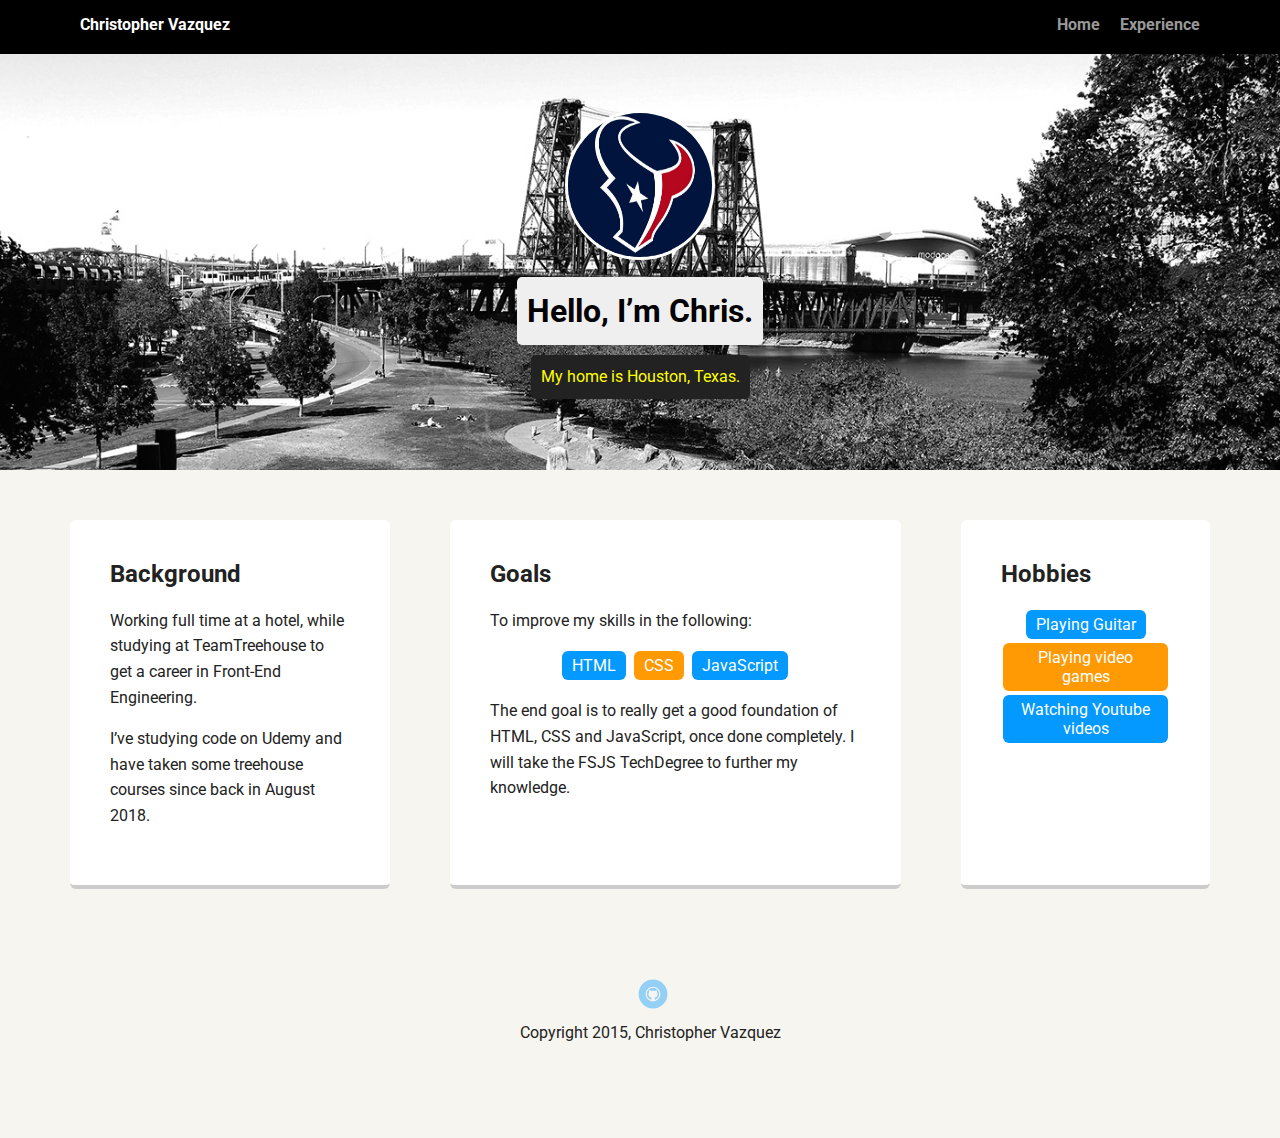
<file: index.html>
<!doctype html>
<html lang="en">

<head>
    <meta charset="utf-8">
    <title>Christopher Vazquez's Profile</title>
    <meta name="viewport" content="width=device-width, initial-scale=1.0">
    <link rel="stylesheet" href="styles.css">
    <link href="https://fonts.googleapis.com/css?family=Muli%7CRoboto:400,300,500,700,900" rel="stylesheet">
</head>

<body>

    <div class="main-nav">
        <ul class="nav">
            <li class="name">Christopher Vazquez</li>
            <li><a href="index.html">Home</a></li>
            <li><a href="experience/experience.html">Experience</a></li>
        </ul>
    </div>


    <header>
        <img src="images/texans.jpg" alt="Logo of the NFL Texans" class="profile-image">
        <h1 class="tag name">Hello, I’m Chris.</h1>
        <p class="tag location">My home is Houston, Texas.</p>
    </header>

    <main class="flex">
        <div class="card">
            <h2>Background</h2>
            <p>Working full time at a hotel, while studying at TeamTreehouse to get a career in Front-End Engineering.</p>
            <p>I’ve studying code on Udemy and have taken some treehouse courses since back in August 2018.</p>
        </div>

        <div class="card">
            <h2>Goals</h2>
            <p>To improve my skills in the following:</p>
            <ul class="skills">
                <li>HTML</li>
                <li>CSS</li>
                <li>JavaScript</li>
            </ul>
            <p>The end goal is to really get a good foundation of HTML, CSS and JavaScript, once done completely. I will take the FSJS TechDegree to further my knowledge.</p>
        </div>

        <div class="card">
            <h2>Hobbies</h2>
            <ul class="skills">
                <li>Playing Guitar</li>
                <li>Playing video games</li>
                <li>Watching Youtube videos</li>
            </ul>
        </div>

    </main>
    <footer>
        <ul>
            <li><a href="https://github.com/cvazquezTTH" target="_blank" class="social github">Github</a></li>
        </ul>
        <p class="copyright">Copyright 2015, Christopher Vazquez </p>
    </footer>
</body>

</html>
</file>
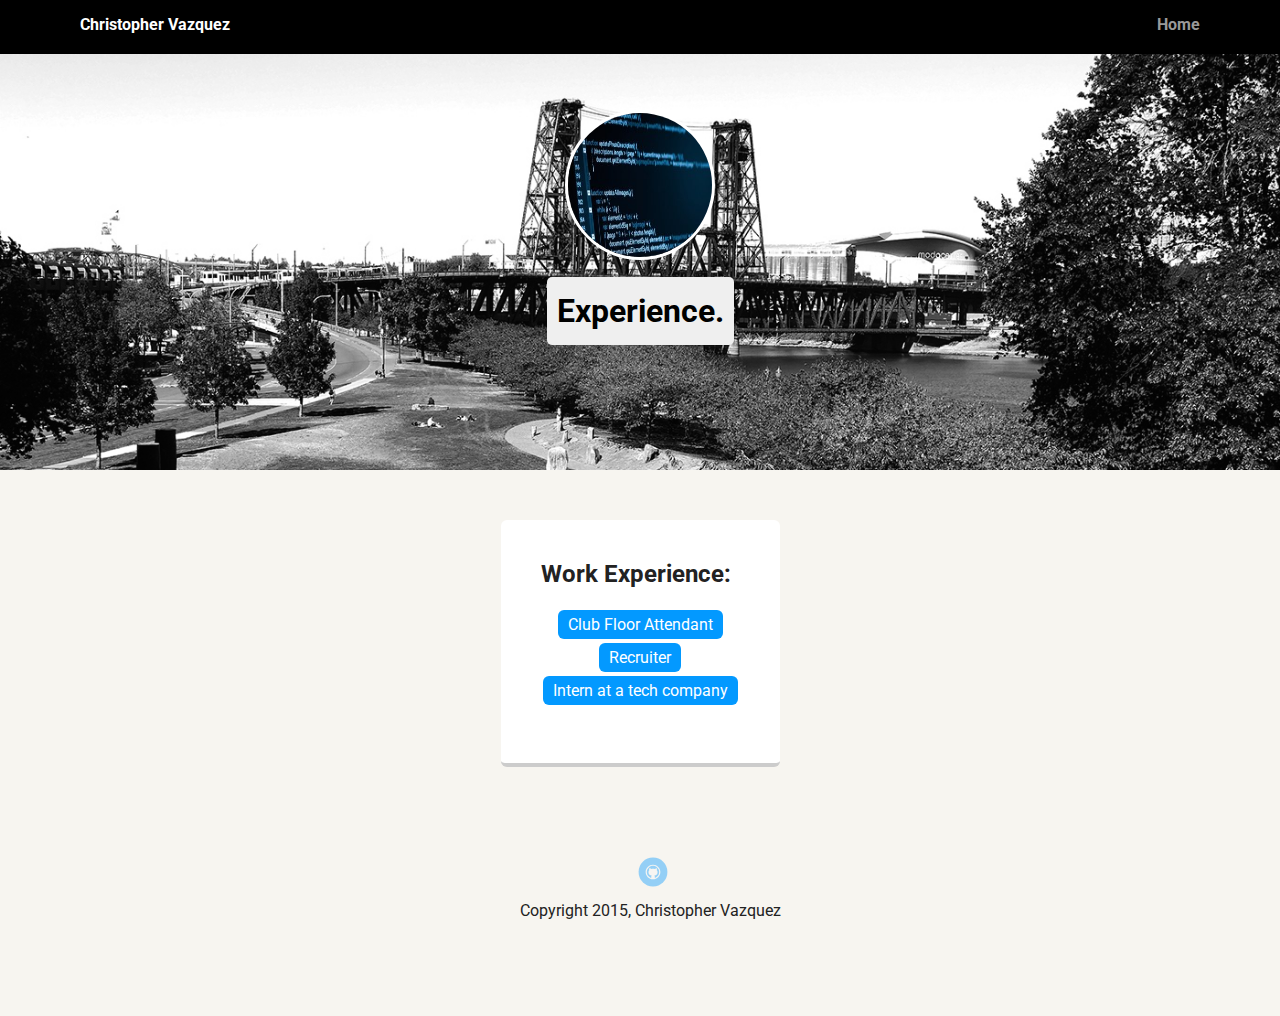
<file: experience/experience.html>
<!doctype html>
<html lang="en">

<head>
    <meta charset="utf-8">
    <title>Christopher Vazquez's Profile</title>
    <meta name="viewport" content="width=device-width, initial-scale=1.0">
    <link rel="stylesheet" href="../styles.css">
    <link href="https://fonts.googleapis.com/css?family=Muli%7CRoboto:400,300,500,700,900" rel="stylesheet">
</head>

<body>

    <div class="main-nav">
        <ul class="nav">
            <li class="name">Christopher Vazquez</li>
            <li><a href="../index.html">Home</a></li>

        </ul>
    </div>

    <header>
        <img src="../images/rsz_code.jpg" alt="Picture of code on desktop screen" class="profile-image">
        <h1 class="tag name">Experience.</h1>
    </header>

    <main class="flex">
        <div class="card">
            <h2>Work Experience:</h2>
            <ul class="skills">
                <li>Club Floor Attendant</li><br>
                <li>Recruiter</li><br>
                <li>Intern at a tech company</li>
            </ul>
        </div>

    </main>
    <footer>
        <ul>
            <li><a href="https://github.com/cvazquezTTH" target="_blank" class="social github">Github</a></li>
        </ul>
        <p class="copyright">Copyright 2015, Christopher Vazquez </p>
    </footer>
</body>

</html>
</file>
<file: styles.css>
/* Global Layout Set-up */

* {
    box-sizing: border-box;
}

body {
    margin: 0;
    padding: 0;
    text-align: center;
    font-family: 'Roboto', sans-serif;
    color: #222;
    background: #f7f5f0;
}


/* Link Styles */

a {
    text-decoration: none;
    color: #999;
}

a:hover {
    color: #6633ff;
}


/* Section Styles */

.main-nav {
    width: 100%;
    background: black;
    min-height: 30px;
    padding: 10px;
    position: fixed;
    text-align: center;
}

.nav {
    display: flex;
    justify-content: space-around;
    font-weight: 700;
    list-style-type: none;
    margin: 0 auto;
    padding: 0;
}

.nav .name {
    display: block;
    margin-right: auto;
    color: white;
}

.nav li {
    padding: 5px 10px 10px 10px;
}

.nav a {
    transition: all .5s;
}

.nav a:hover {
    color: white
}

header {
    text-align: center;
    background: url('images/portland.jpg') no-repeat top center;
    background-size: cover;
    overflow: hidden;
    padding-top: 60px;
}

header {
    line-height: 1.5;
}

header .profile-image {
    margin-top: 50px;
    width: 150px;
    height: 150px;
    border-radius: 50%;
    border: 3px solid white;
    transition: all .5s;
}

header .profile-image:hover {
    transform: scale(1.2) rotate(360deg);
}

.tag {
    background-color: #efefef;
    color: black;
    padding: 10px;
    border-radius: 5px;
    display: table;
    margin: 10px auto;
}

.location {
    background-color: #222;
    color: yellow;
}

.card {
    margin: 30px;
    padding: 20px 40px 40px;
    max-width: 500px;
    text-align: left;
    background: #fff;
    border-bottom: 4px solid #ccc;
    border-radius: 6px;
    transition: all .5s;
}

.card:hover {
    border-color: #ff99ff;
}

ul.skills {
    padding: 0;
    text-align: center;
}

.skills li {
    border-radius: 6px;
    display: inline-block;
    background: #ff9904;
    color: white;
    padding: 5px 10px;
    margin: 2px;
}

.skills li:nth-child(odd) {
    background: #0399ff;
}

footer {
    width: 100%;
    min-height: 30px;
    padding: 20px 0 40px 20px;
}

footer .copyright {
    top: -8px;
    font-size: .75em;
}

footer ul {
    list-style-type: none;
    margin: 0;
    padding: 0;
}

footer ul li {
    display: inline-block;
}

a.social {
    display: inline-block;
    text-indent: -9999px;
    margin-left: 5px;
    width: 30px;
    height: 30px;
    background-size: 30px 30px;
    opacity: .4;
    transition: all .5s;
}

a.twitter {
    background-image: url(images/twitter.svg);
}

a.linkedin {
    background-image: url(images/linkedin.svg);
}

a.github {
    background-image: url(images/github.svg);
}

a.social:hover {
    opacity: 1;
}

.clearfix {
    clear: both;
}


/* Styles for larger screens */

@media screen and (min-width: 720px) {
    .flex {
        display: -ms-flexbox;
        /* TWEENER - IE 10 */
        display: flex;
        max-width: 1200px;
        -ms-flex-pack: distribute;
        justify-content: space-around;
        margin: 0 auto;
    }
    header {
        min-height: 470px;
    }
    .nav {
        max-width: 1200px;
        padding: 0 30px;
    }
    main {
        padding-top: 20px;
    }
    main p {
        line-height: 1.6em;
    }
    footer {
        font-size: 1.3em;
        max-width: 1200px;
        margin: 40px auto;
    }
}
</file>
